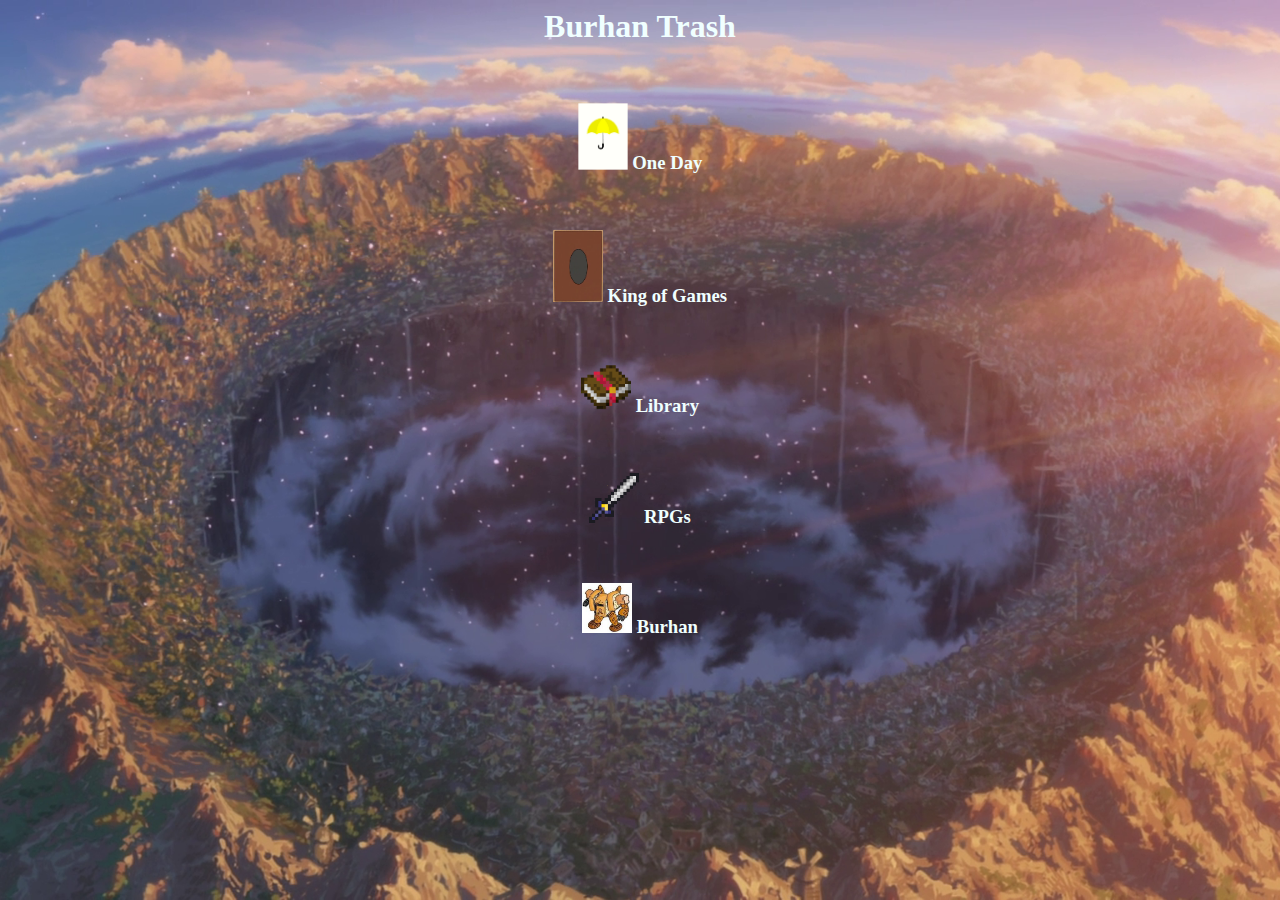
<file: index.html>
<html>
<head>
<title>
Burhan Trash
</title>
<link rel="stylesheet" href="Home%20Page.css"> 
</head>
<body style="background-image: url('TheBin.png')">
<h1>
Burhan Trash
</h1>
    <br>

    <h3>
        <a href="One%20Day.html"><img src="Yellow%20Umbrella.png" style="float:inherit;width:50px;length:50px;"></a>
            One Day</h3>
    <br>
    <h3>
        <a href="King%20of%20Games.html"><img src="card.png" style="float:inherit;width:50px;length:50px;"></a>
        King of Games</h3>
    <br>
    <h3>
    <a href="Library.html"><img src="book.png" style="float:inherit;width:50px;length:50px;"></a>
        Library</h3>
    <br>
    <h3>
        <a href="RPGs.html"><img src="Sword.png" style="float:inherit;width:50px;length:50px;"></a>
        RPGs</h3>
    <br>
    <h3>
        <a href="Burhan.html"><img src="bread.jpg" style="float:inherit;width:50px;length:50px;"></a>
        Burhan</h3>

</body>
</html>
</file>
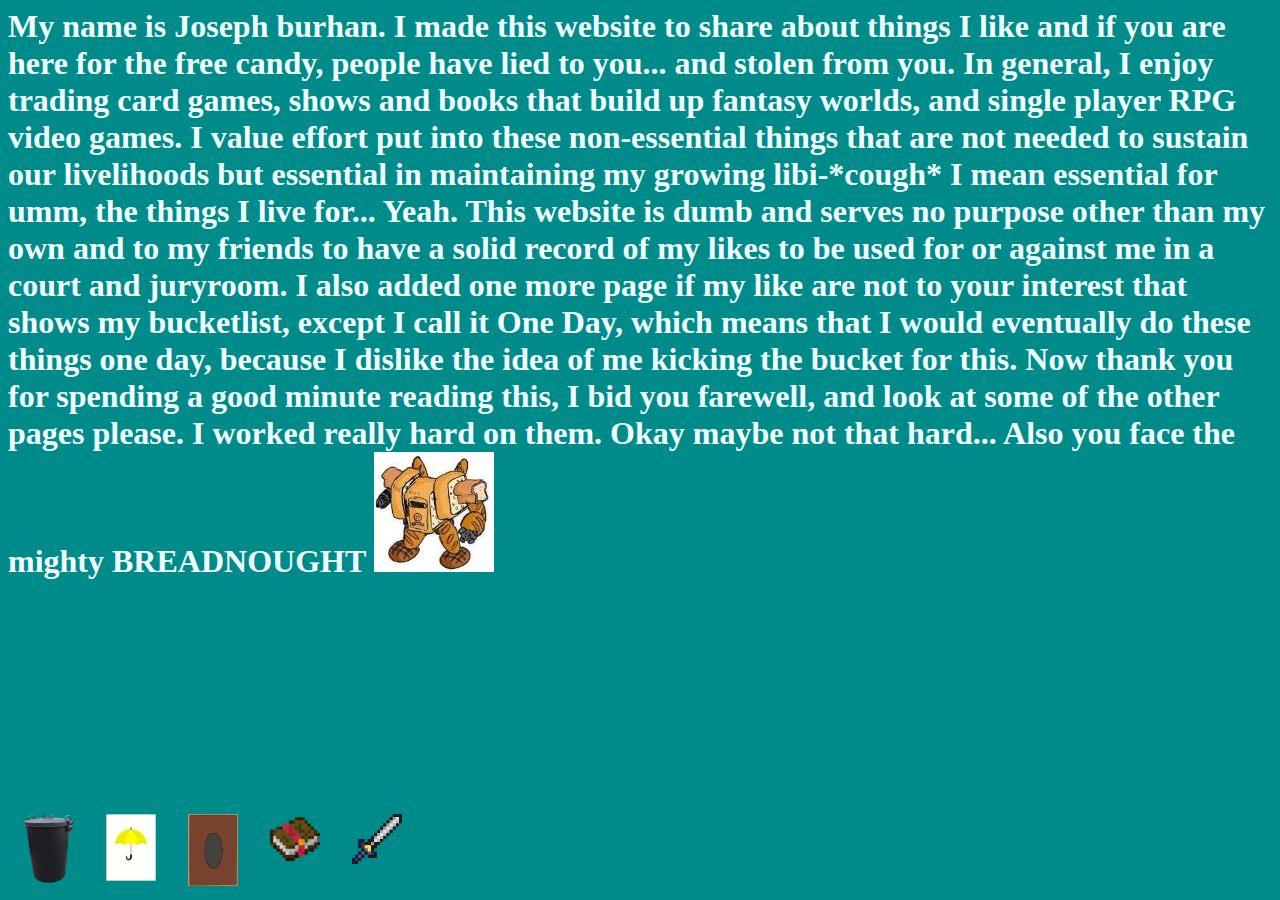
<file: Burhan.html>
<html>
<head>
<title>
    Burhan
</title>
    <link rel="stylesheet" href="Burhan.css">
</head>
<body style="background-color: darkcyan">
<div class="navbar">
  <a href="Home%20Page.html"><img src="bin.png" style="float:inherit;width:50px;length:50px;"></a>
  <a href="One%20Day.html"><img src="Yellow%20Umbrella.png" style="float:inherit;width:50px;length:50px;"></a>
  <a href="King%20of%20Games.html"><img src="card.png" alt="King of Games" style="float:inherit;width:50px;length:50px;"></a>
  <a href="Library.html"><img src="book.png" style="float:inherit;width:50px;length:50px;"></a>
  <a href="RPGs.html"><img src="Sword.png" style="float:inherit;width:50px;length:50px;"></a>
</div>
<h1>
    My name is Joseph burhan. I made this website to share about things I like and if you are here for the free candy, people have lied to you... and stolen from you. In general, I enjoy trading card games, shows and books that build up fantasy worlds, and single player RPG video games. I value effort put into these non-essential things that are not needed to sustain our livelihoods but essential in maintaining my growing libi-*cough* I mean essential for umm, the things I live for... Yeah. This website is dumb and serves no purpose other than my own and to my friends to have a solid record of my likes to be used for or against me in a court and juryroom. I also added one more page if my like are not to your interest that shows my bucketlist, except I call it One Day, which means that I would eventually do these things one day, because I dislike the idea of me kicking the bucket for this. Now thank you for spending a good minute reading this, I bid you farewell, and look at some of the other pages please. I worked really hard on them. Okay maybe not that hard... 
    Also you face the mighty BREADNOUGHT
    <img src="bread.jpg" style="float:inherit;width:120px;length:120px;">
</h1>
</body>
</html>
</file>
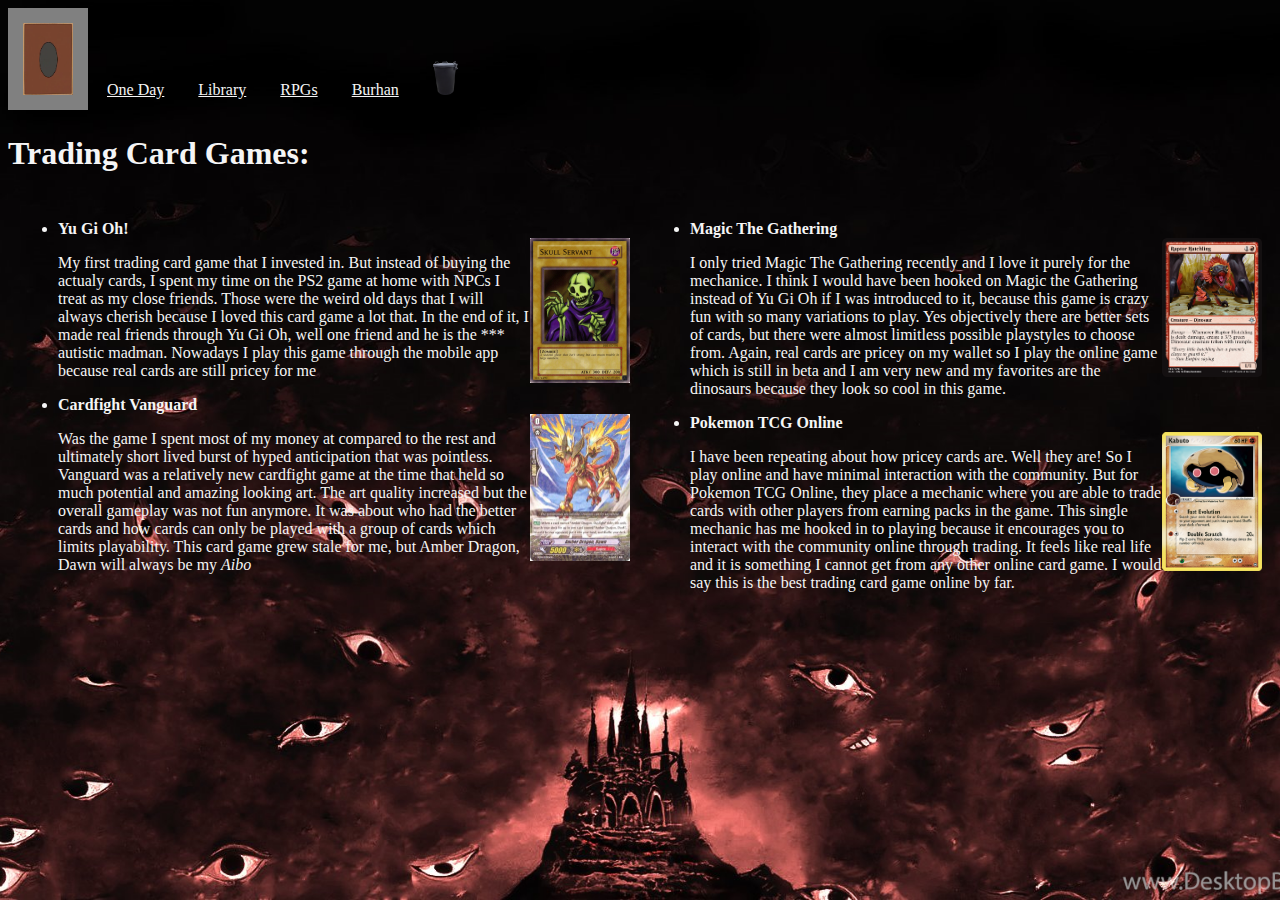
<file: King of Games.html>
<html>
<head>
<title>
    King of Games
</title>
    <link rel="stylesheet" href="King%20of%20Games.css">
</head>
<body style="background-image: url('Bakura.png')">
<div class="scrollmenu">
  <a href="King%20of%20Games.html" class="active"><img src="card.png" style="float:inherit;width:50px;length:50px;"></a>
  <a href="One%20Day.html">One Day</a>
  <a href="Library.html">Library</a>
  <a href="RPGs.html">RPGs</a>
  <a href="Burhan.html">Burhan</a>
  <a href="Home%20Page.html"><img src="bin.png" style="float:inherit;width:25px;length:25px;"></a>
</div>
<h1>Trading Card Games:</h1>
<div class="row">
    <div class="column">
        <ul>
            <li><b>Yu Gi Oh!</b></li>
                <img src="Skull%20Servant.jpg" style="float:right;width:100px;length:100px;">
                <p>
                    My first trading card game that I invested in. But instead of buying the actualy cards, I spent my time on the PS2 game at home with NPCs I treat as my close friends. Those were the weird old days that I will always cherish because I loved this card game a lot that. In the end of it, I made real friends through Yu Gi Oh, well one friend and he is the *** autistic madman. Nowadays I play this game through the mobile app because real cards are still pricey for me</p>
            <li><b>Cardfight Vanguard</b></li>
                <img src="Dawn.jpg" style="float:right;width:100px;length:100px;">
                <p>
                    Was the game I spent most of my money at compared to the rest and ultimately short lived burst of hyped anticipation that was pointless. Vanguard was a relatively new cardfight game at the time that held so much potential and amazing looking art. The art quality increased but the overall gameplay was not fun anymore. It was about who had the better cards and how cards can only be played with a group of cards which limits playability. This card game grew stale for me, but Amber Dragon, Dawn will always be my <i>Aibo</i></p>
        </ul>
    </div>
    <div class="column">
        <ul>
            <li><b>Magic The Gathering</b></li>
                <img src="Raptors.jpeg" style="float:right;width:100px;length:100px;">
                <p>
                    I only tried Magic The Gathering recently and I love it purely for the mechanice. I think I would have been hooked on Magic the Gathering instead of Yu Gi Oh if I was introduced to it, because this game is crazy fun with so many variations to play. Yes objectively there are better sets of cards, but there were almost limitless possible playstyles to choose from. Again, real cards are pricey on my wallet so I play the online game which is still in beta and I am very new and my favorites are the dinosaurs because they look so cool in this game.</p>
            <li><b>Pokemon TCG Online</b></li>
                <img src="Kabuto.png" style="float:right;width:100px;length:100px;">
                <p>
                    I have been repeating about how pricey cards are. Well they are! So I play online and have minimal interaction with the community. But for Pokemon TCG Online, they place a mechanic where you are able to trade cards with other players from earning packs in the game. This single mechanic has me hooked in to playing because it encourages you to interact with the community online through trading. It feels like real life and it is something I cannot get from any other online card game. I would say this is the best trading card game online by far.</p>
        </ul>
    </div>
</div>
    

</body>
</html>
</file>
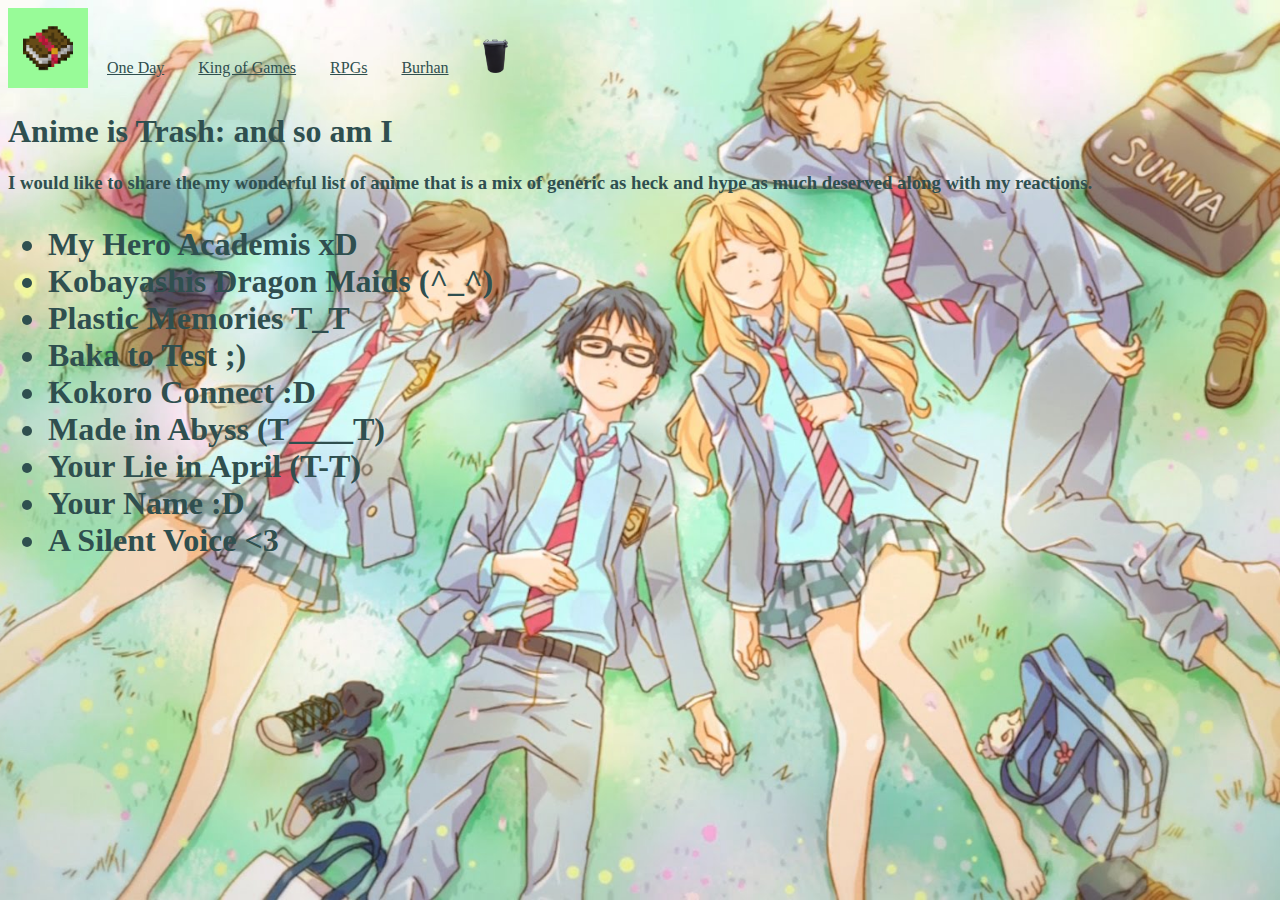
<file: Library.html>
<html>
<head>
<title>
    Library
</title>
    <link rel="stylesheet" href="Library.css">
</head>
<body style="background-image: url('Library.jpg')">
<div class="scrollmenu">
  <a href="Library.html" class="active"><img src="book.png" style="float:inherit;width:50px;length:50px;"></a>
  <a href="One%20Day.html">One Day</a>
  <a href="King%20of%20Games.html">King of Games</a>
  <a href="RPGs.html">RPGs</a>
  <a href="Burhan.html">Burhan</a>
  <a href="Home%20Page.html"><img src="bin.png" style="float:inherit;width:25px;length:25px;"></a>
</div>
<h1>
    Anime is Trash: and so am I
</h1>
<h3>   
I would like to share the my wonderful list of anime that is a mix of generic as heck and hype as much deserved along with my reactions.
</h3>

        <h1> 
            <ul>
                <li>My Hero Academis xD</li>
                <li>Kobayashis Dragon Maids (^_^)</li>
                <li>Plastic Memories T_T</li>
                <li>Baka to Test ;)</li>
                <li>Kokoro Connect :D</li>
                <li>Made in Abyss (T____T)</li>
                <li>Your Lie in April (T-T)</li>
                <li>Your Name :D</li>
                <li>A Silent Voice <3</li>
            </ul>
        </h1>
</file>
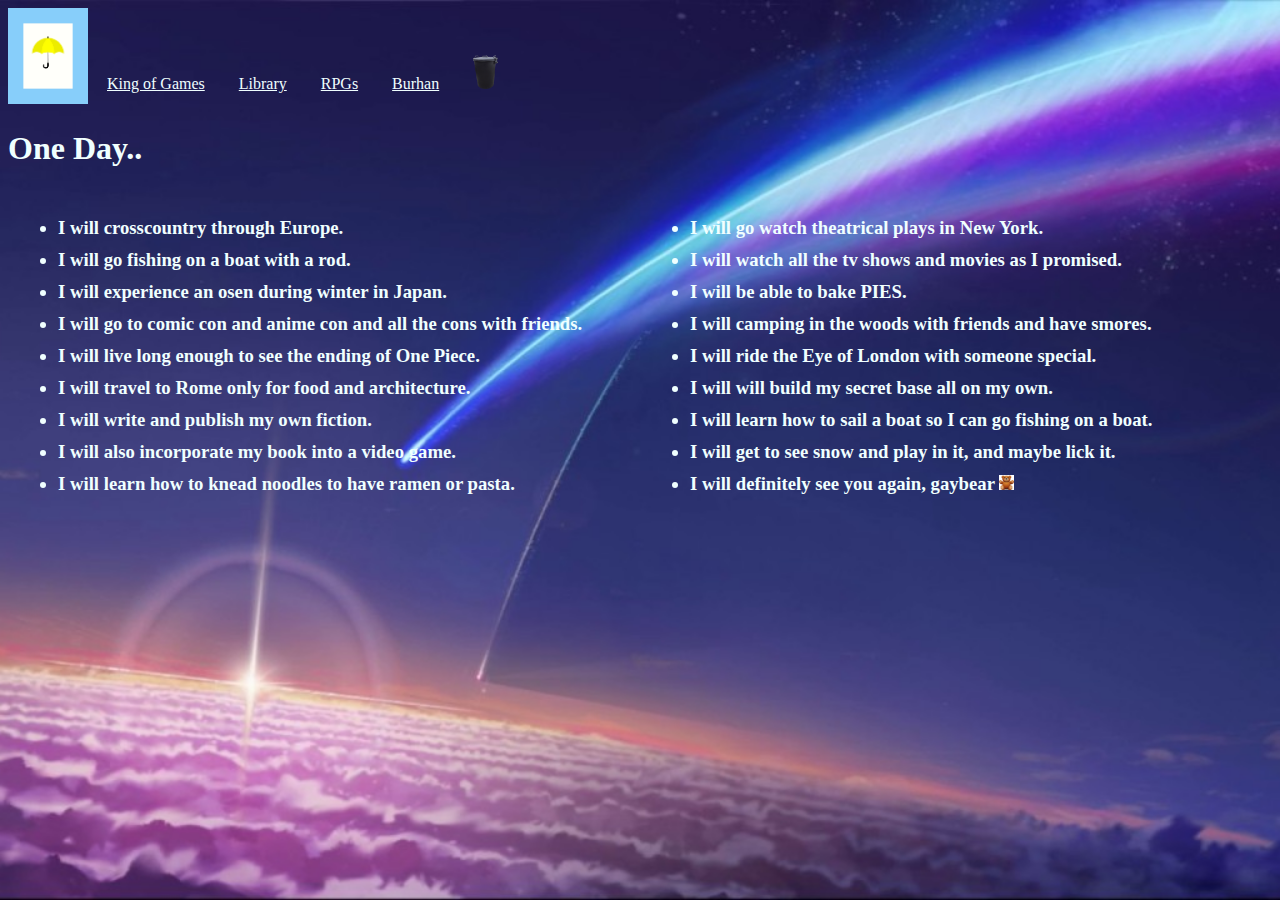
<file: One Day.html>
<html>
<head>
<title>
    One Day
</title>
    <link rel="stylesheet" href="One%20Day.css">
</head>
<body style="background-image: url('One%20Day.png')">
<div class="scrollmenu">
  <a href="One%20Day.html" class="active"><img src="Yellow%20Umbrella.png" style="float:inherit;width:50px;length:50px;"></a>    
  <a href="King%20of%20Games.html">King of Games</a>
  <a href="Library.html">Library</a>
  <a href="RPGs.html">RPGs</a>
  <a href="Burhan.html">Burhan</a>
  <a href="Home%20Page.html"><img src="bin.png" style="float:inherit;width:25px;length:25px;"></a>
</div>
<h1>
    One Day..
</h1>
<div class="row">
    <div class="column">
        <h3> 
            <ul>
                <li>I will crosscountry through Europe.</li>
                <li>I will go fishing on a boat with a rod.</li>
                <li>I will experience an osen during winter in Japan.</li>
                <li>I will go to comic con and anime con and all the cons with friends.</li>
                <li>I will live long enough to see the ending of One Piece.</li>
                <li>I will travel to Rome only for food and architecture.</li>
                <li>I will write and publish my own fiction.</li>
                <li>I will also incorporate my book into a video game.</li>
                <li>I will learn how to knead noodles to have ramen or pasta.</li>
            </ul>
        </h3>
    </div>
    <div class="column">
        <h3>    
            <ul>
                <li>I will go watch theatrical plays in New York.</li>
                <li>I will watch all the tv shows and movies as I promised.</li>
                <li>I will be able to bake PIES.</li>
                <li>I will camping in the woods with friends and have smores.</li>
                <li>I will ride the Eye of London with someone special.</li>
                <li>I will will build my secret base all on my own.</li>
                <li>I will learn how to sail a boat so I can go fishing on a boat.</li>
                <li>I will get to see snow and play in it, and maybe lick it.</li>
                <li>I will definitely see you again, gaybear <img src="gaybear.gif" style="float:inherit;width:15px;length:15px;"></li>
            </ul>
        </h3>
    </div>
</div>

</body>
</html>
</file>
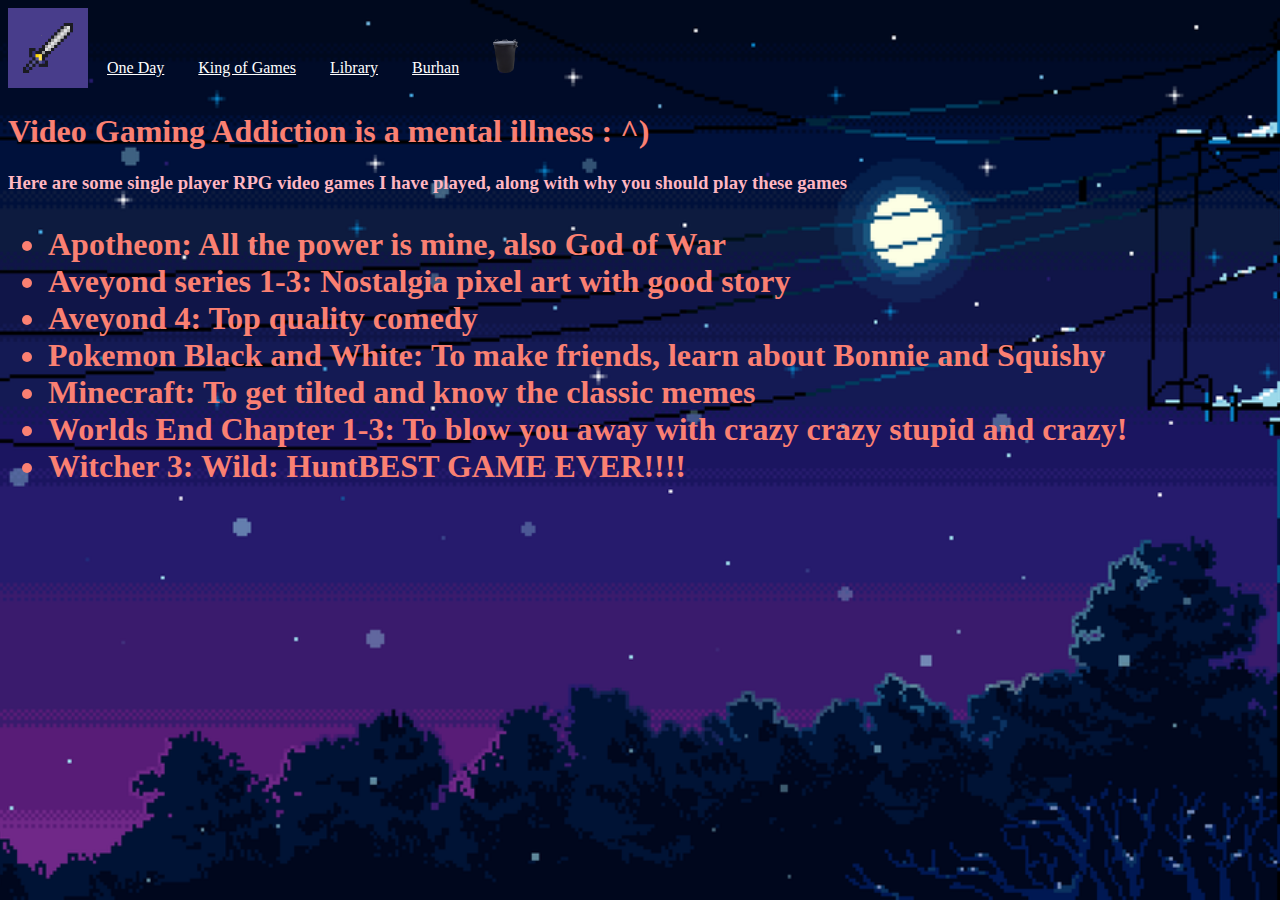
<file: RPGs.html>
<html>
<head>
<title>
    RPGs
</title>
    <link rel="stylesheet" href="RPGs.css">
</head>
<body style="background-image: url('Aveyond2.jpg')">
<div class="scrollmenu">
  <a href="RPGs.html" class="active"><img src="Sword.png" style="float:inherit;width:50px;length:50px;"></a>
  <a href="One%20Day.html">One Day</a>
  <a href="King%20of%20Games.html">King of Games</a>
  <a href="Library.html">Library</a>
  <a href="Burhan.html">Burhan</a>
  <a href="Home%20Page.html"><img src="bin.png" style="float:inherit;width:25px;length:25px;"></a>
</div>
<h1>
Video Gaming Addiction is a mental illness : ^)
</h1>
<h3>Here are some single player RPG video games I have played, along with why you should play these games </h3>

       <h1> 
            <ul>
                <li>Apotheon: All the power is mine, also God of War</li>
                <li>Aveyond series 1-3: Nostalgia pixel art with good story</li>
                <li>Aveyond 4: Top quality comedy</li>
                <li>Pokemon Black and White: To make friends, learn about Bonnie and Squishy</li>
                <li>Minecraft: To get tilted and know the classic memes</li>
                <li>Worlds End Chapter 1-3: To blow you away with crazy crazy stupid and crazy!</li>
                <li>Witcher 3: Wild: HuntBEST GAME EVER!!!!</li>
            </ul>
    </h1>

</body>
</html>
</file>
<file: Burhan.css>
html, body{
    max width: 800px;
    background-position: center;
    background-repeat: no-repeat;
    background-size: cover;
  
}
.navbar {
    
    overflow: hidden;
    position: fixed;
    bottom: 0;
    width: 100%;
}
.navbar a {
    float: left;
    padding: 14px 16px;
    font-size: 17px;
}
.navbar a:hover {
    background-color: skyblue;
    color: black;
}
h1{
    color:azure;
}
</file>
<file: Library.css>
html, body{
    max width: 800px;
    background-position: center;
    background-repeat: no-repeat;
    background-size: cover;
}
div.scrollmenu {
    overflow: auto;
    white-space: nowrap;
}

div.scrollmenu a {
    display: inline-block;
    color: darkslategrey;
    text-align: center;
    padding: 15px 15px;
}

div.scrollmenu a:hover {
    background-color:palegreen;
}
div.scrollmenu a.active{
    background-color: palegreen;
    color: darkslategrey;
}
li,h3,h1{
    color:darkslategrey;
    font-family: cursive
</file>
<file: RPGs.css>
html, body{
    max width: 800px;
    background-position: center;
    background-repeat: no-repeat;
    background-size: cover;
}
div.scrollmenu {
    background-color:
    overflow: auto;
    white-space: nowrap;
}

div.scrollmenu a {
    display: inline-block;
    color: white;
    text-align: center;
    padding: 15px;
}

div.scrollmenu a:hover {
    background-color:darkslateblue;
}
div.scrollmenu a.active{
    background-color: darkslateblue;
    color: white;
}
h1{
    color:salmon;
}
h3{
    color:lightpink;
}
</file>
